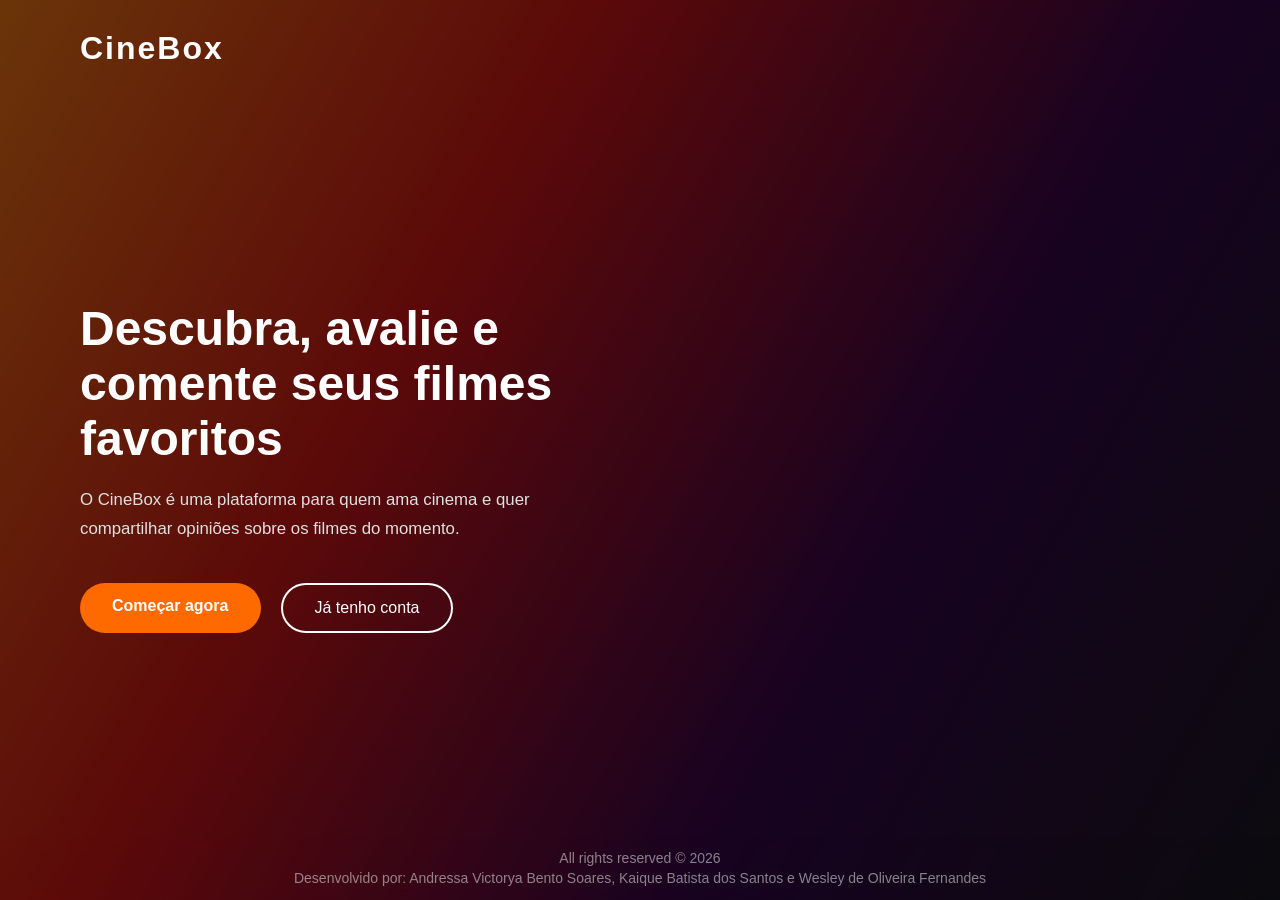
<file: index.html>
<!DOCTYPE html>
<html lang="pt-BR">
<head>
    <meta charset="UTF-8">
    <meta name="viewport" content="width=device-width, initial-scale=1.0">
    <title>CineBox</title>
    <link rel="stylesheet" href="./styles/indexStyle.css">
</head>
<body>
    <header class="hero">
    <div class="overlay"></div>

    <nav class="top-nav">
      <h1>CineBox</h1>
    </nav>

    <section class="hero-content">
      <h2>Descubra, avalie e comente seus filmes favoritos</h2>
      <p>
        O CineBox é uma plataforma para quem ama cinema
        e quer compartilhar opiniões sobre os filmes do momento.
      </p>

      <div class="cta">
        <a href="../projetoCineBox/pages/cadastro.html" class="btn">Começar agora</a>
        <a href="../projetoCineBox/pages/login.html" class="btn-outline">Já tenho conta</a>
      </div>
    </section>
  </header>
  <footer>
    All rights reserved © 2026<br>
    Desenvolvido por: Andressa Victorya Bento Soares, Kaique Batista dos Santos e Wesley de Oliveira Fernandes
  </footer>

</body>
</html>
</file>
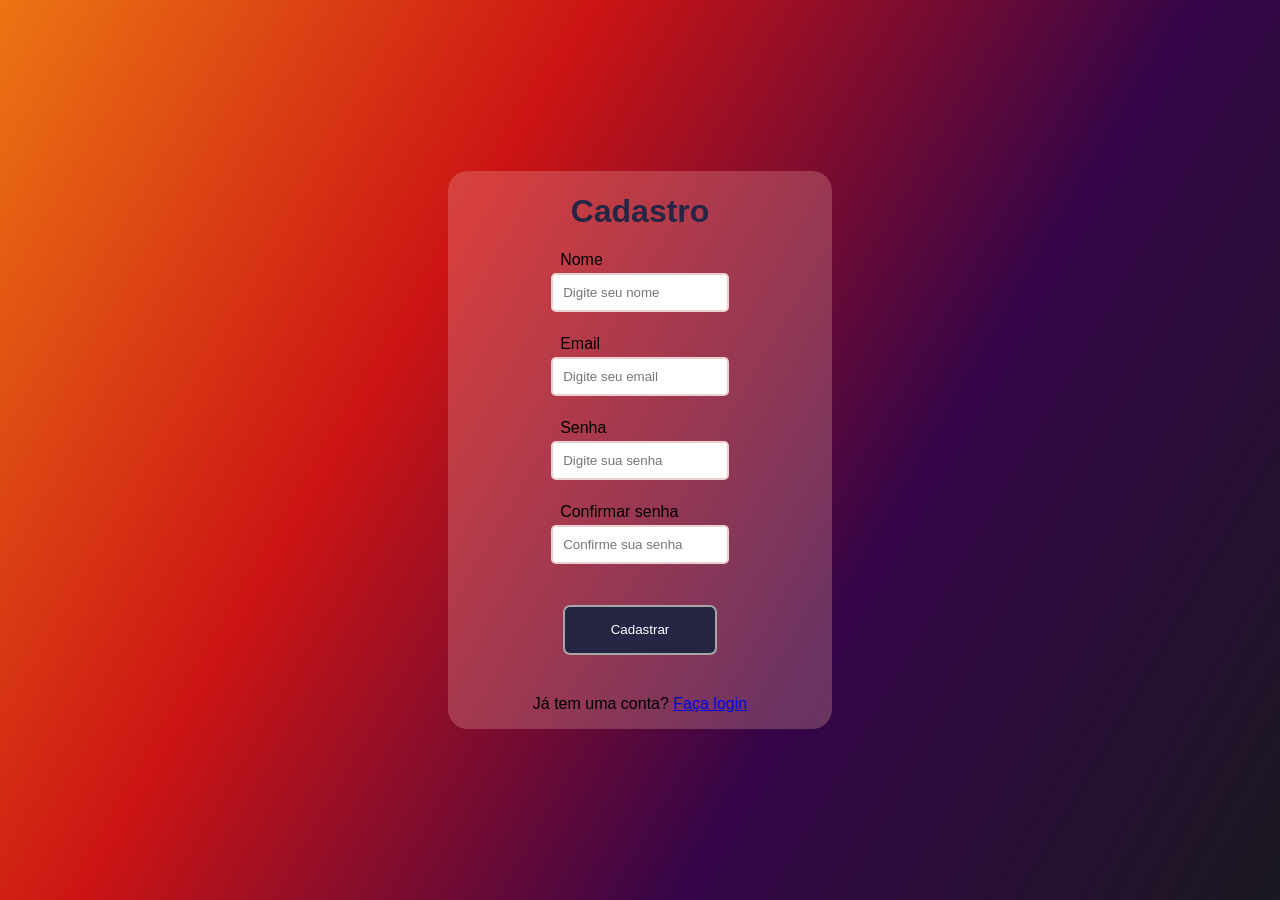
<file: pages/cadastro.html>
<!DOCTYPE html>
<html lang="pt-BR">
<head>
    <meta charset="UTF-8">
    <link rel="stylesheet" href="../styles/cadlog.css" type="text/css">
    <meta name="viewport" content="width=device-width, initial-scale=1.0">
    <title>CADASTRO</title>
</head>
<body>
    
    <div id="conteiner">
    <h1>Cadastro</h1>
    <form id="cadastroForm">

        <label for="">Nome</label>
        <input type="text" id="nome" placeholder="Digite seu nome">
        <p class="error" id="nomeError"></p>
    
        <label for="">Email</label>
        <input type="email" id="email" placeholder="Digite seu email">
        <p class="error" id="emailError"></p>
        
        <label for="">Senha</label>
        <input type="password" id="password" placeholder="Digite sua senha">
        <p class="error" id="passError"></p>
        
        <label for="">Confirmar senha</label>
        <input type="password" id="confirmPassword" placeholder="Confirme sua senha">
        <p class="error" id="confirmPassError"></p>
    
        <button type="submit">Cadastrar</button>
        <p class="error" id="feedback"></p>
        <p>Já tem uma conta? <a href="../pages/login.html">Faça login</a></p>
    </form>
    </div>
    <script src="../scripts/auth/cadastro.js"></script>
</body>
</html>
</file>
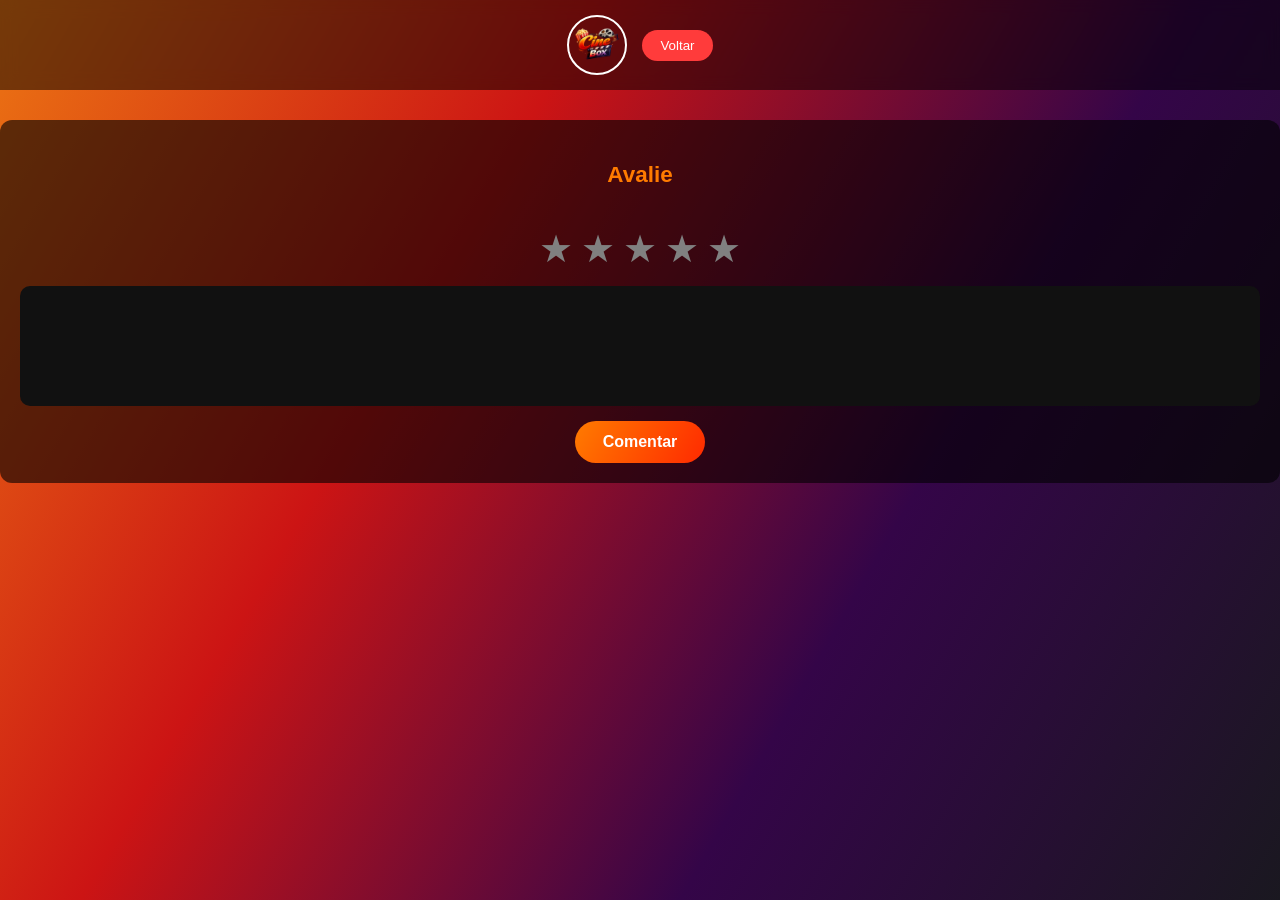
<file: pages/filme.html>
<!DOCTYPE html>
<html lang="pt-BR">
<head>
    <meta charset="UTF-8">
    <meta name="viewport" content="width=device-width, initial-scale=1.0">
    <title id="page-title"></title>
    <link rel="stylesheet" href="../styles/style.css">
</head>
<header class="top-bar">
    <div class="user-area">
        <img src="../images/logo.png" alt="logo">
        <button class="voltar-btn" onclick="window.history.back()">Voltar</button>
    </div>
</header>
<body>

    <div class="title-desc">
        <h2 class="movie-title" id="title"></h2>
        <p class="movie-description" id="description"></p>
    </div>

    <div class="av-input">
        <h3>Avalie</h3>
        <div id="rates">
            <span class="star" value="1">&#9733;</span>
            <span class="star" value="2">&#9733;</span>
            <span class="star" value="3">&#9733;</span>
            <span class="star" value="4">&#9733;</span>
            <span class="star" value="5">&#9733;</span>
        </div>
        <textarea id="comment"></textarea>
        <button class="comment-btn" onclick="addComment()">Comentar</button>
    </div>
    
    <div class="av-out">
        <div id="comments"></div>
    </div>

    <script src="../scripts/data.js"></script>
    <script src="../scripts/filmeReview.js"></script>
</body>
</html>
</file>
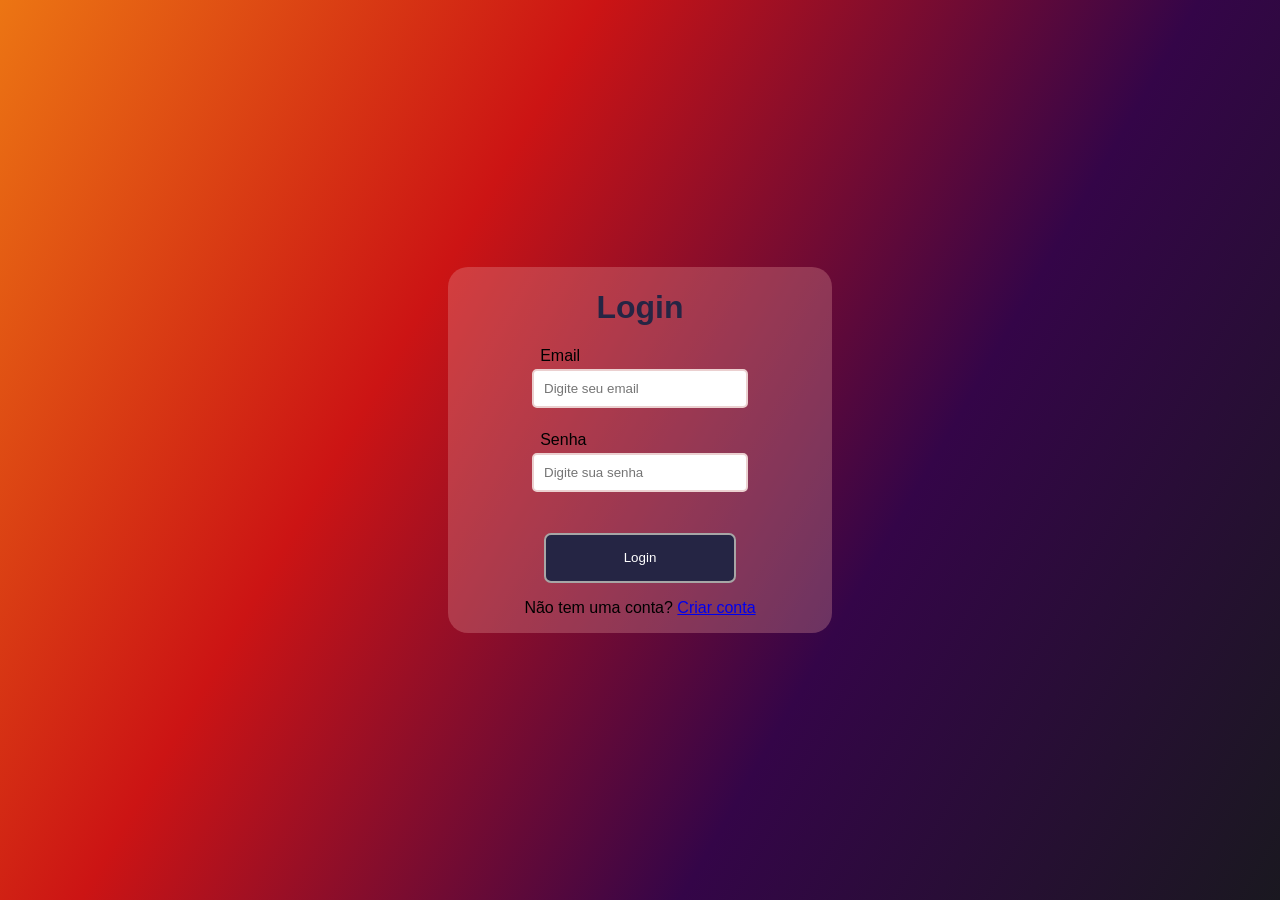
<file: pages/home.html>
<!DOCTYPE html>
<html lang="pt-BR">
<head>
    <meta charset="UTF-8">
    <meta name="viewport" content="width=device-width, initial-scale=1.0">
    <link rel="stylesheet" href="../styles/style.css">
    <title>CineBox</title>
</head>
<header class="top-bar">
    <div class="user-area">
        <img src="../images/logo.png" alt="logo">
        <span id="welcome"></span>
        <button id="logout-btn">Sair</button>
    </div>
</header>
<body>
    
    <div class="top-div">
        <h1>FILMES</h1>
    </div>
    
    <div class="gender-bar">
        <a class="gender-button" onclick="filterMovies('Ação')" >Ação</a>
        <a class="gender-button" onclick="filterMovies('Comédia')" >Comédia</a>
        <a class="gender-button" onclick="filterMovies('Ficção Científica')" >Ficção Científica</a>
        <a class="gender-button" onclick="filterMovies('Romance')" >Romance</a>
        <a class="gender-button" onclick="filterMovies('Animação')" >Animações</a>
        <a class="gender-button" onclick="filterMovies('Gótico')" >Góticos</a>
    
    </div>
    
    <div class="filmes" id="filmes"></div>
    
    <script src="../scripts/data.js"></script>
    <script src="../scripts/filmes.js"></script>
    <script src="../scripts/auth/logout.js"></script>
</body>
</html>
</file>
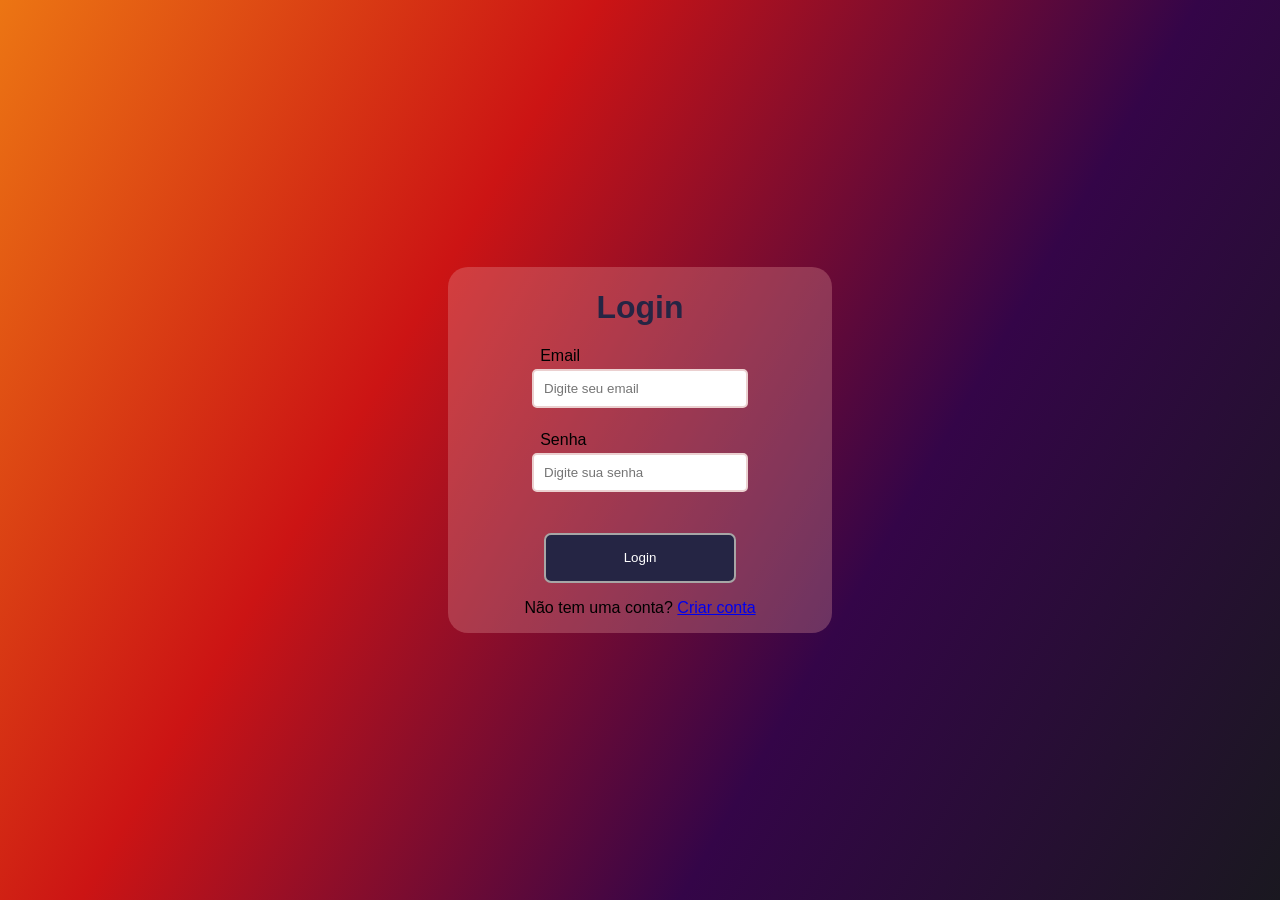
<file: pages/login.html>
<!DOCTYPE html>
<html lang="pt-BR">
<head>
    <meta charset="UTF-8">
    <meta name="viewport" content="width=device-width, initial-scale=1.0">
    <link rel="stylesheet" href="../styles/cadlog.css" type="text/css">
    <title>LOGIN</title>
</head>
<body>
    
    <div id="conteiner">
        <h1>Login</h1>
        <label for="">Email</label>
        <input type="email" id="email" placeholder="Digite seu email">
        <p class="error" id="emailError"></p>
        <label for="">Senha</label>
        <input type="password" id="password" placeholder="Digite sua senha">
        <p class="error" id="passError"></p>
        <button id="login">Login</button>
        <p>Não tem uma conta? <a href="../pages/cadastro.html">Criar conta</a></p>
        <script src="../scripts/auth/login.js"></script>
        </div>

</body>
</html>
</file>
<file: styles/indexStyle.css>
* {
  margin: 0;
  padding: 0;
  box-sizing: border-box;
  font-family: 'Poppins', sans-serif;
}

body {
  min-height: 100vh;
  background: linear-gradient(120deg,#ec7513,#cc1414,#340548,#1a1820);
  color: #fff;
}

.hero {
  position: relative;
  min-height: calc(100vh - 63px);
  display: flex;
  flex-direction: column;
}

.overlay {
  position: absolute;
  inset: 0;
  background: rgba(0, 0, 0, 0.55);
  z-index: 1;
}

.top-nav {
  position: relative;
  z-index: 2;
  padding: 30px 80px;
  display: flex;
  justify-content: space-between;
  align-items: center;
}

.top-nav h1 {
  font-size: 2rem;
  letter-spacing: 2px;
}

.hero-content {
  position: relative;
  z-index: 2;
  max-width: 650px;
  margin: auto 0;
  padding: 0 80px;
}

.hero-content h2 {
  font-size: 3rem;
  margin-bottom: 20px;
}

.hero-content p {
  font-size: 1.05rem;
  line-height: 1.7;
  color: #e0e0e0;
  margin-bottom: 40px;
}

.cta {
  display: flex;
  gap: 20px;
}

.btn {
  background: #ff6a00;
  padding: 14px 32px;
  border-radius: 30px;
  color: #fff;
  text-decoration: none;
  font-weight: 600;
}

.btn-outline {
  padding: 14px 32px;
  border-radius: 30px;
  border: 2px solid #fff;
  color: #fff;
  text-decoration: none;
}

footer{
    padding: 12px 10px;
    line-height: 1.4;
    text-align: center;
    color: #dddddd93;
    font-size: 14px;
    background: rgba(0,0,0,0.55);
    backdrop-filter: blur(6px);
}


@media (max-width: 768px){

  .top-nav{
    padding: 20px;
    flex-direction: column;
    gap: 15px;
    text-align: center;
  }

  .hero-content{
    padding: 20px;
    text-align: center;
  }

  .hero-content h2{
    font-size: 2rem;
  }

  .hero-content p{
    font-size: 0.95rem;
  }

  .cta{
    flex-direction: column;
    align-items: center;
  }

  .btn, .btn-outline{
    width: 80%;
    text-align: center;
  }
}
</file>
<file: styles/cadlog.css>
body{
    background: linear-gradient(120deg,#ec7513,#cc1414,#340548,#1a1820);
    display: flex;
    justify-content: center;
    align-items: center;
    height: 100vh;
    margin: 0;
    font-family: 'Arial', sans-serif;
}

#conteiner{
    display: flex;
    flex-direction: column;
    height: auto;
    width: 30%;
    background-color: rgba(233, 159, 159, 0.3);
    border-radius: 20px;
    align-items: center;
    font-size: 16px;
    font-family: 'Trebuchet MS', 'Lucida Sans Unicode', 'Lucida Grande', 'Lucida Sans', Arial, sans-serif;

}

#conteiner form {
    display: flex;
    flex-direction: column;
    align-items: center;
    width: 80%;
}

.error{
    display: block;   
    color: red;
    font-size: 14px;
    margin-top: 5px;
}

label{
    font-size: 16px;
    margin: 2px;
    width: 52%;
}

input{
    height: auto;
    padding: 10px;
    width: 50%;
    margin: 2px;
    border: 2px solid rgb(235, 208, 208) ;
    border-radius: 5px;
}

button{
    justify-self: end;
    padding: 10px;
    height: 50px;
    width: 50%;
    border: 2px solid rgb(167, 166, 166);
    border-radius: 7px;
    background-color: rgb(37, 37, 68); ;
    color: white;
    margin-top: 20px;
}

h1{
    margin-bottom: 5%;
    color: rgb(37, 37, 68); 
}

button:active {
    transform: scale(0.9);
}

#feedback {
    display: block;
    text-align: center;
    margin-top: 10px;
    font-size: 14px;
    border: 2px;
}

@media (max-width: 768px){

    #conteiner{
        width: 92%;
        padding: 20px 0;
    }

    label,
    input,
    button{
        width: 85%;
    }

    h1{
        text-align: center;
    }
}
</file>
<file: styles/style.css>
*,
*::before,
*::after{
    box-sizing: border-box;
}

html, body {
    min-height: 100vh;
    margin: 0;
}

body {
    font-family: 'Trebuchet MS', 'Lucida Sans Unicode', 'Lucida Grande', 'Lucida Sans', Arial, sans-serif;
    background: linear-gradient(120deg,#ec7513,#cc1414,#340548,#1a1820);
    background-repeat: no-repeat;
    background-attachment: fixed;
}

.top-bar{
    display: flex;
    justify-content: center;
    align-items: center;
    padding: 15px;
    background: rgba(0,0,0,0.5);
    backdrop-filter: blur(8px);
}

.user-area{
    display: flex;
    align-items: center;
    gap: 15px;
    color: white;
    font-weight: bold;

}
.user-area img {
    width: 60px;
    height: 60px;
    border-radius: 50%;
    object-fit: cover;
    border: 2px solid #fff;
}

.user-area .voltar-btn{
    padding: 8px 18px;
    border-radius: 20px;
    border: none;
    background: #ff3b3b;
    color: white;
    cursor: pointer;
    transition: 0.2s;
}

.user-area .voltar-btn:hover{
    background: #ff000085;
    transform: scale(1.05);
}

#logout-btn{
    padding: 8px 18px;
    border-radius: 20px;
    border: none;
    background: #ff3b3b;
    color: white;
    cursor: pointer;
    transition: 0.2s;
}

#logout-btn:hover{
    background: #ff0000;
    transform: scale(1.05);
}


.top-div {
    display: flex;
    align-items: center;
    justify-content: center;
    margin-top: 20px;
    font-size: x-large;
    color: #fff;
}

.gender-bar{
    display: flex;
    justify-self: center; 
    justify-content: center;
    margin-top: 20px;
    background: linear-gradient(120deg,#ec7513,#cc1414,#340548,#1a1820);
    padding: 10px;
    width: 650px;
    border-radius: 40px;
    gap: 20px;

    .gender-button{
        display: flex;
        justify-content: center;
        align-items: center;
        text-align: center;
        text-decoration: none;
        padding: 5px;
        border-radius: 50%;
        cursor: pointer;
        width: 100px;
        height: 40px;
        color: #ffffff;
        font-weight: bold;
    }
    .gender-button:hover{
        color: #da9494;
    }
}

.filmes {
    display: grid;
    align-items: center;
    justify-items: center;
    grid-template-columns: 1fr 1fr;
    gap: 20px;
    margin: 30px;
}

.card {
    display: flex;
    align-items: center;
    justify-content: center;
    width: 300px;
    aspect-ratio: 2 / 3;
    background: #000;
    color: #fff;
    font-weight: bold;
    border-radius: 6px;
}

.card {
    perspective: 1000px;
    background: transparent;
}

.card-inner {
    width: 100%;
    height: 100%;
    position: relative;
    transform-style: preserve-3d;
    transition: transform 0.6s;
    border-radius: 6px;
}

.card-front,
.card-back {
    position: absolute;
    width: 100%;
    height: 100%;
    top: 0;
    left: 0;
    display: flex;
    align-items: center;
    justify-content: center;
    text-align: center;
    backface-visibility: hidden;
    border-radius: 6px;
}

.card-front {
    background-size: cover;
    background-position: center;
    background-repeat: no-repeat;
    color: #fff;
}

.card-back {
    background: #000;
    color: #fff;
    transform: rotateY(180deg);
}

.back-btn {
    align-self: center;
    padding: 12px 28px;
    border-radius: 30px;
    border: none;
    font-size: 16px;
    font-weight: bold;
    background: linear-gradient(120deg,#ff7b00,#ff2a00);
    color: white;
    cursor: pointer;
}

.back-btn:hover {
    background: #ff8a00;
    cursor: pointer;
}

.card:hover .card-inner {
    transform: rotateY(180deg);
}

#rates{
    display: flex;
    justify-content: center;
    gap: 8px;
}

.star { 
    cursor: pointer;
    color: gray; 
    font-size: 2.4rem;
    transition: transform 0.15s, color 0.15s;
}

.star:hover{
    transform: scale(1.25);
}

.star.hovered,
.star.selected { 
    color: gold;
    text-shadow: 0 0 8px rgba(255,215,0,0.7); 
}

.individual-rate {
  font-size: 18px;
  color: gray;
}

.individual-rate.filled {
  color: gold;
}

.title-desc{
    text-align: center;
    margin-bottom: 30px;
}

.movie-title{
    color:#d6d6d6;
    font-size: 36px;
    margin-bottom: 10px;
    font-weight: bold;
}

.movie-description{
    font-size: 18px;
    color: #d6d6d6;
    line-height: 1.5;
}

.av-input{
    text-align: center;
    font-size: larger;
    color: #ff7b00;
    margin-top: 30px;
    padding: 20px;
    background: rgba(0,0,0,0.6);
    border-radius: 12px;
    display: flex;
    flex-direction: column;
    gap: 15px;
}

#comment{
    resize: none;
    height: 120px;
    border-radius: 10px;
    border: none;
    padding: 12px;
    font-size: 16px;
    outline: none;
    background: #111;
    color: white;
}

#comment::placeholder{
    color: #777;
}

.comment-btn{
    align-self: center;
    padding: 12px 28px;
    border-radius: 30px;
    border: none;
    font-size: 16px;
    font-weight: bold;
    background: linear-gradient(120deg,#ff7b00,#ff2a00);
    color: white;
    cursor: pointer;
    transition: 0.2s;
}

.comment-btn:hover{
    transform: scale(1.05);
    box-shadow: 0 0 15px rgba(255,100,0,0.7);
}

.av-out{
    color: #ff7b00;
    margin-top: 40px;
}

#comments{
    display: flex;
    flex-direction: column;
    gap: 18px;
}

.comment-card{
    background: rgba(0,0,0,0.6);
    padding: 18px;
    border-radius: 12px;
    border: 1px solid rgba(255,255,255,0.08);
    transition: 0.2s;
}

.comment-card:hover{
    transform: translateY(-3px);
    box-shadow: 0 0 15px rgba(0,0,0,0.6);
}

.comment-header{
    display: flex;
    justify-content: space-between;
    align-items: center;
    margin-bottom: 10px;
}

.comment-stars .individual-rate{
    font-size: 25px;
}

.comment-text{
    color: #ddd;
    line-height: 1.4;
}

@media (max-width: 768px){

    .gender-bar{
        width: 95%;
        flex-wrap: wrap;
        gap: 10px;
        padding: 12px;
    }

    .gender-bar .gender-button{
        width: auto;
        padding: 8px 14px;
        height: auto;
        border-radius: 20px;
        font-size: 14px;
    }

    .filmes{
        grid-template-columns: 1fr;
        margin: 15px;
    }

    .card{
        width: 90%;
        max-width: 320px;
        aspect-ratio: 2 / 3;
    }

    .movie-title{
        font-size: 26px;
    }

    .movie-description{
        font-size: 15px;
        padding: 0 10px;
    }

    .user-area{
        flex-direction: column;
        gap: 8px;
        text-align: center;
    }

    .user-area img{
        width: 50px;
        height: 50px;
    }

    .star{
        font-size: 1.8rem;
    }

    #comment{
        width: 100%;
    }

}

@media (min-width: 769px) and (max-width: 1024px){

    .filmes{
        grid-template-columns: repeat(2, 1fr);
        margin: 20px;
        gap: 25px;
    }

    .card{
        width: 100%;
        max-width: 280px;
        aspect-ratio: 2 / 3;
    }

    .gender-bar{
        width: 90%;
        flex-wrap: wrap;
        justify-content: center;
    }

    .user-area{
        gap: 12px;
    }

    .movie-title{
        font-size: 30px;
    }

    .movie-description{
        padding: 0 30px;
    }

    .star{
        font-size: 2rem;
    }
}

@media (max-width: 1024px){

    .av-input{
        margin: 20px;
        padding: 15px;
    }

    #comment{
        width: 100%;
        height: 100px;
    }

    .comment-card{
        margin: 0 10px;
    }
}
</file>
